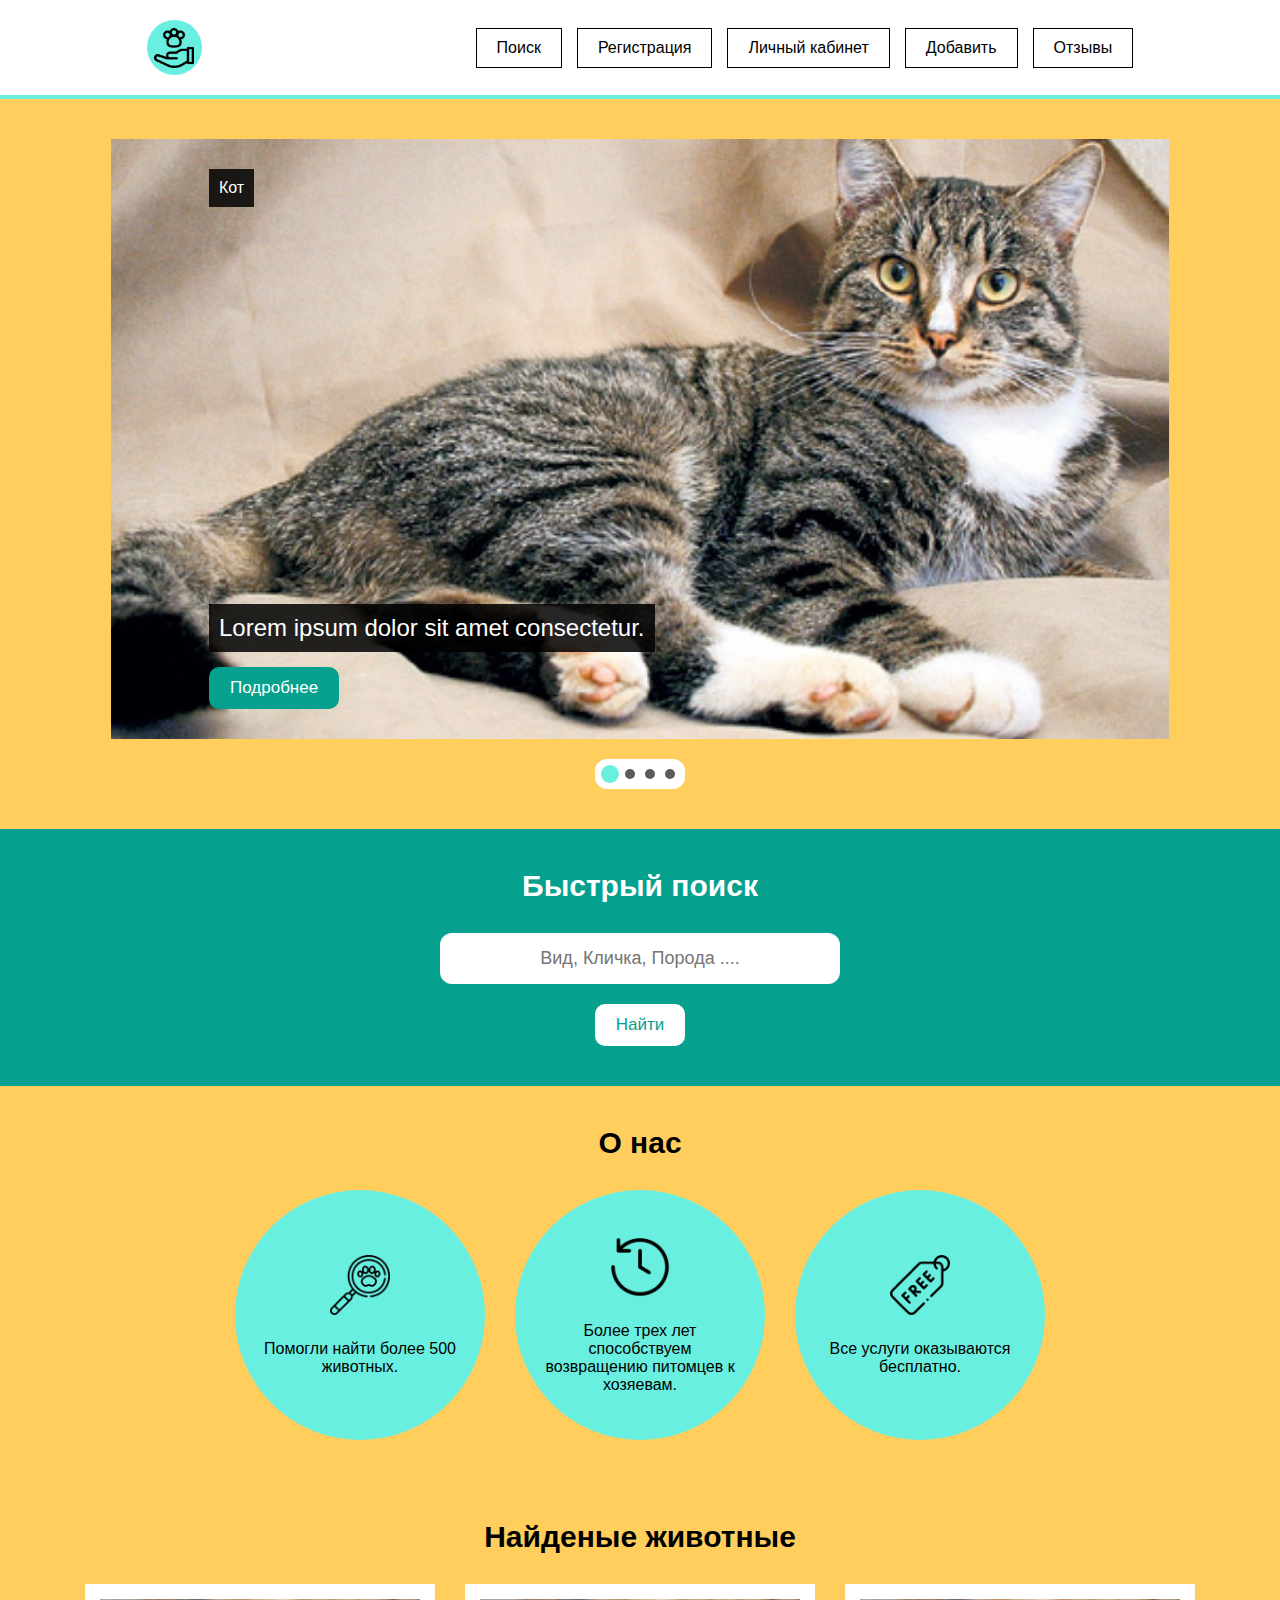
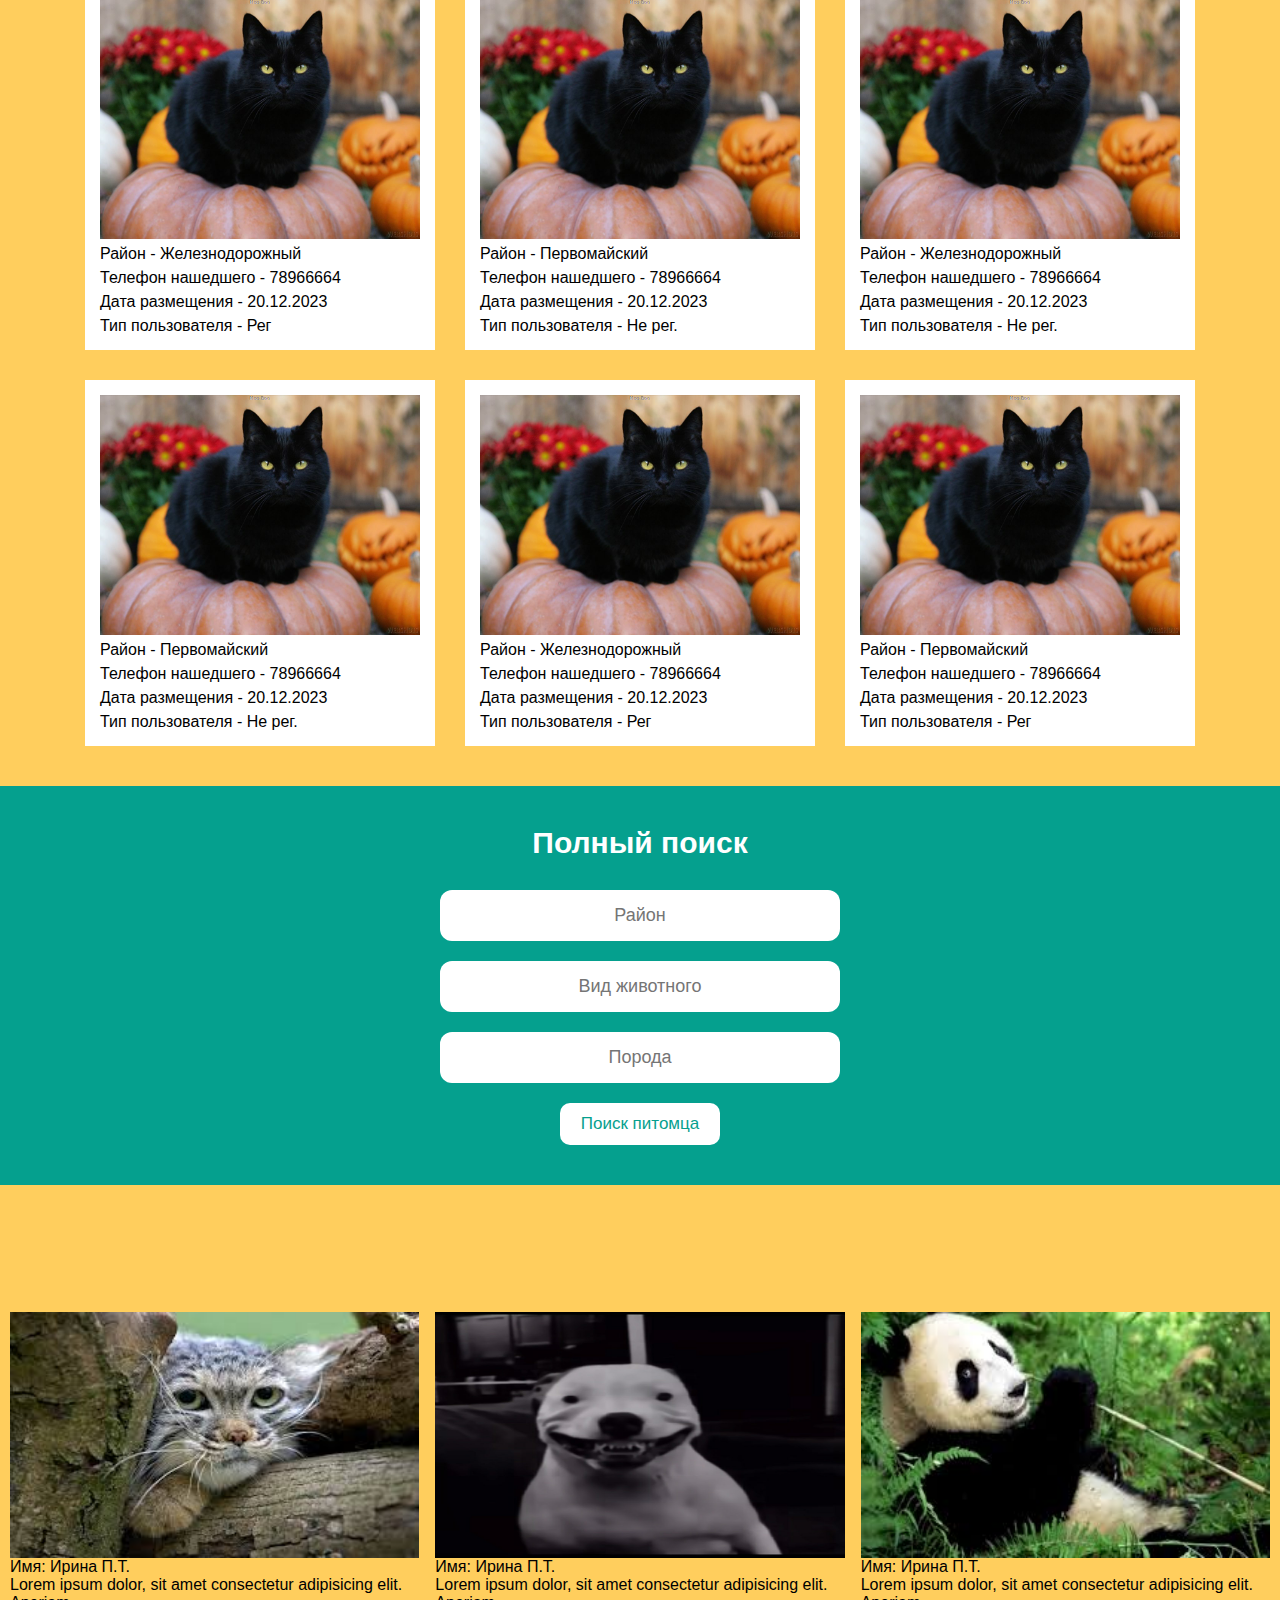
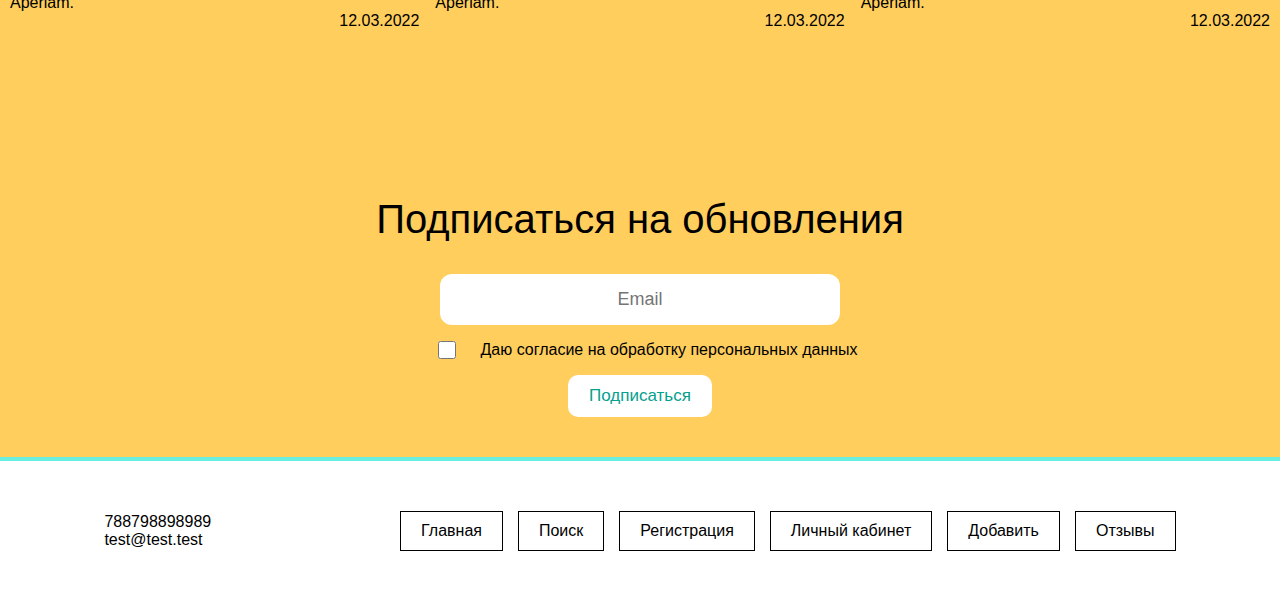
<file: index.html>
<!DOCTYPE html>
<html lang="en">
<head>
    <meta charset="UTF-8">
    <meta name="viewport" content="width=device-width, initial-scale=1.0">
    <title>Main</title>
    <link rel="stylesheet" href="assets/css/root.css">
    <link rel="stylesheet" href="assets/css/style.css">
</head>
<body>
    <header>
        <a href="index.html" class="logo"><img src="assets/media/logo.png" alt="Logo"></a>
        <nav>
            <a href="search.html">Поиск</a>
            <a href="register.html">Регистрация</a>
            <a href="personal.html">Личный кабинет</a>
            <a href="add.html">Добавить</a>
            <a href="reviews.html">Отзывы</a>
        </nav>
    </header>
    <main>

        <section class="slider__sec">
            <div class="container">
                <div class="slide__block">
                    <img src="assets/media/slide.jpg" alt="Slide">
                    <p class="top__text">Кот</p>
                    <p class="short__desc">Lorem ipsum dolor sit amet consectetur.</p>
                    <a href="#" class="btn">Подробнее</a>
                </div>
                <div class="slide__nav">
                    <a class="active" href="#"></a>
                    <a href="#"></a>
                    <a href="#"></a>
                    <a href="#"></a>
                </div>
            </div>
        </section>
        <section class="fast_search__sec">
            <div class="container">
                <h2 class="sec__title reverse">Быстрый поиск</h2>
                <form action="#">
                    <input type="text" placeholder="Вид, Кличка, Порода ....">
                    <button type="submit" class="btn btn__reverse">Найти</button>
                </form>
            </div>
        </section>
        <section class="facts_company__sec">
            <div class="container">
                <h2 class="sec__title">О нас</h2>
                <div class="facts__list">
                    <div class="fact">
                        <img src="assets/media/facts/1.png" alt="1">
                        <p>Помогли найти более 500 животных.</p>
                    </div>
                    <div class="fact">
                        <img src="assets/media/facts/2.png" alt="2">
                        <p>Более трех лет способствуем возвращению питомцев к хозяевам.</p>
                    </div>
                    <div class="fact">
                        <img src="assets/media/facts/3.png" alt="3">
                        <p>Все услуги оказываются бесплатно.</p>
                    </div>
                </div>
            </div>
        </section>
        <section class="search_card_animal__sec">
            <div class="container">
                <h2 class="sec__title">Найденые животные</h2>
                <div class="search_card_animal__list">
                    <div class="card">
                        <img src="assets/media/card/1.jpg" alt="#">
                        <p class="district">Район - Железнодорожный</p>
                        <p class="phone">Телефон нашедшего - 78966664</p>
                        <p class="date__start">Дата размещения - 20.12.2023</p>
                        <p class="user">Тип пользователя - Рег</p>
                    </div>
                    <div class="card">
                        <img src="assets/media/card/1.jpg" alt="#">
                        <p class="district">Район - Первомайский</p>
                        <p class="phone">Телефон нашедшего - 78966664</p>
                        <p class="date__start">Дата размещения - 20.12.2023</p>
                        <p class="user">Тип пользователя - Не рег.</p>
                    </div>
                    <div class="card">
                        <img src="assets/media/card/1.jpg" alt="#">
                        <p class="district">Район - Железнодорожный</p>
                        <p class="phone">Телефон нашедшего - 78966664</p>
                        <p class="date__start">Дата размещения - 20.12.2023</p>
                        <p class="user">Тип пользователя - Не рег.</p>
                    </div>
                    <div class="card">
                        <img src="assets/media/card/1.jpg" alt="#">
                        <p class="district">Район - Первомайский</p>
                        <p class="phone">Телефон нашедшего - 78966664</p>
                        <p class="date__start">Дата размещения - 20.12.2023</p>
                        <p class="user">Тип пользователя - Не рег.</p>
                    </div>
                    <div class="card">
                        <img src="assets/media/card/1.jpg" alt="#">
                        <p class="district">Район - Железнодорожный</p>
                        <p class="phone">Телефон нашедшего - 78966664</p>
                        <p class="date__start">Дата размещения - 20.12.2023</p>
                        <p class="user">Тип пользователя - Рег</p>
                    </div>
                    <div class="card">
                        <img src="assets/media/card/1.jpg" alt="#">
                        <p class="district">Район - Первомайский</p>
                        <p class="phone">Телефон нашедшего - 78966664</p>
                        <p class="date__start">Дата размещения - 20.12.2023</p>
                        <p class="user">Тип пользователя - Рег</p>
                    </div>
                </div>
            </div>
        </section>
        <section class="main_search__sec">
            <div class="container">
                <h2 class="sec__title reverse">Полный поиск</h2>
                <form action="#">
                    <input type="text" placeholder="Район">
                    <input type="text" placeholder="Вид животного">
                    <input type="text" placeholder="Порода">
                    <button class="btn btn__reverse" type="submit">Поиск питомца</button> 
                </form>
            </div>
        </section>
        <section class="reviews__sec">
            <div class="container">
                <div class="reviews__block">
                    <div class="review__card">
                        <img src="assets/media/rev/1.jpeg" alt="#" class="image">
                        <p class="name">
                            Имя: Ирина П.Т.
                        </p>
                        <p class="desc">
                            Lorem ipsum dolor, sit amet consectetur adipisicing elit. Aperiam.
                        </p>
                        <p class="date">12.03.2022</p>
                    </div>
                    <div class="review__card">
                        <img src="assets/media/rev/2.jpg" alt="#" class="image">
                        <p class="name">
                            Имя: Ирина П.Т.
                        </p>
                        <p class="desc">
                            Lorem ipsum dolor, sit amet consectetur adipisicing elit. Aperiam.
                        </p>
                        <p class="date">12.03.2022</p>
                    </div>
                    <div class="review__card">
                        <img src="assets/media/rev/3.jpeg" alt="#" class="image">
                        <p class="name">
                            Имя: Ирина П.Т.
                        </p>
                        <p class="desc">
                            Lorem ipsum dolor, sit amet consectetur adipisicing elit. Aperiam.
                        </p>
                        <p class="date">12.03.2022</p>
                    </div>
                </div>
            </div>
        </section>
        <section class="sub__sec">
            <p>Подписаться на обновления</p>
            <div class="container">

                <form action="#">
                    <input type="email" placeholder="Email">
                    <label for="agree">
                        <input type="checkbox" name="agree" id="agree">
                        <span>Даю согласие на обработку персональных данных</span>
                    </label>
                    <button class="btn btn__reverse" type="submit">Подписаться</button>
                </form>
            </div>
        </section>

    </main>
    <footer>
        <div class="contact">
            <p class="phone">788798898989</p>
            <p class="mail">test@test.test</p>
        </div>
        <nav>
            <a href="index.html">Главная</a>
            <a href="search.html">Поиск</a>
            <a href="register.html">Регистрация</a>
            <a href="personal.html">Личный кабинет</a>
            <a href="add.html">Добавить</a>
            <a href="reviews.html">Отзывы</a>
        </nav>
    </footer>
</body>
</html>
</file>
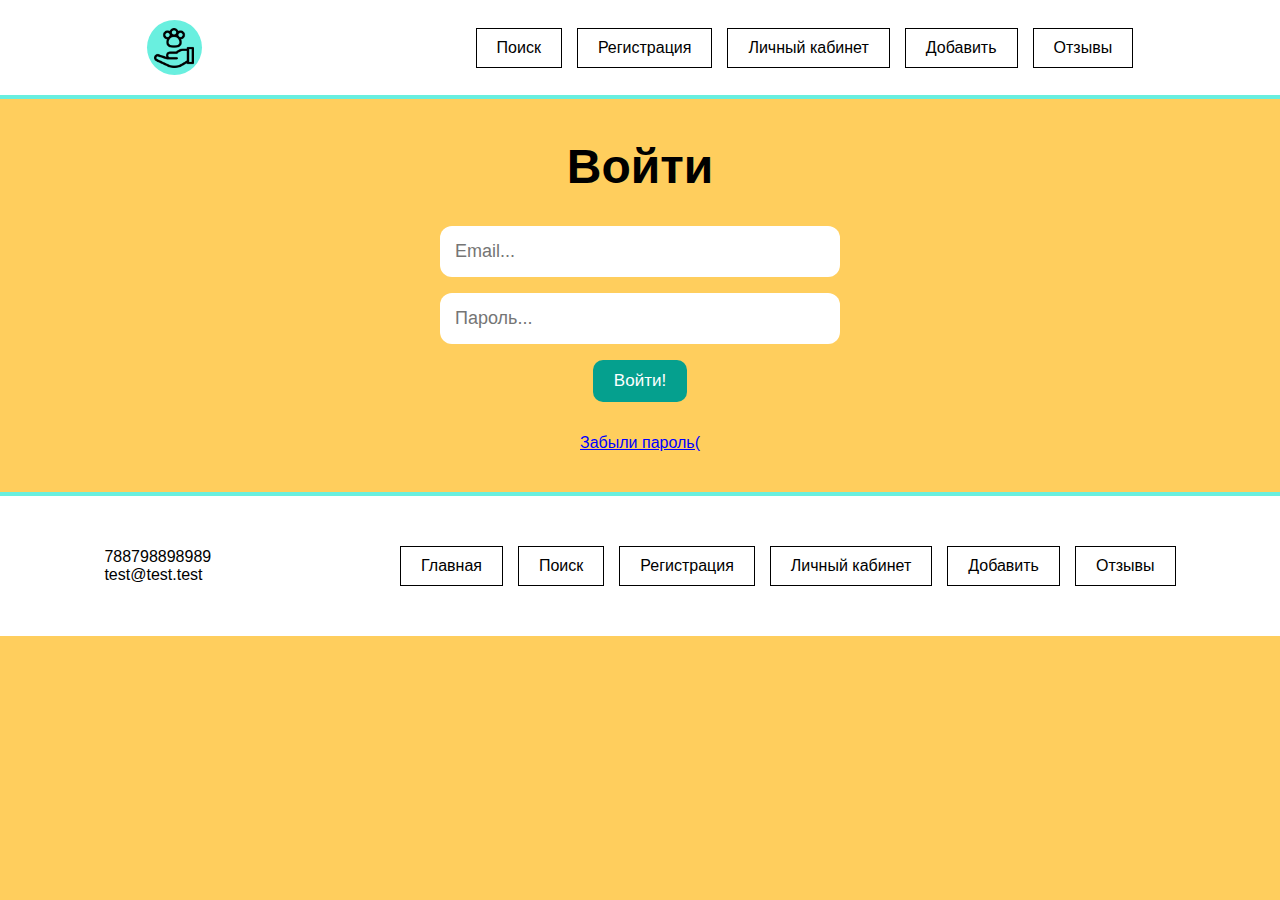
<file: login.html>
<!DOCTYPE html>
<html lang="en">
<head>
    <meta charset="UTF-8">
    <meta name="viewport" content="width=device-width, initial-scale=1.0">
    <title>Login</title>
    <link rel="stylesheet" href="assets/css/root.css">
    <link rel="stylesheet" href="assets/css/style.css">
    <link rel="stylesheet" href="assets/css/login.css">
</head>
<body>
    <header>
        <a href="index.html" class="logo"><img src="assets/media/logo.png" alt="Logo"></a>
        <nav>
            <a href="search.html">Поиск</a>
            <a href="register.html">Регистрация</a>
            <a href="personal.html">Личный кабинет</a>
            <a href="add.html">Добавить</a>
            <a href="reviews.html">Отзывы</a>
        </nav>
    </header>

    <main>
        <section class="login__form">
            <h1>Войти</h1>
            <form action="#">
                <input type="email" placeholder="Email...">
                <input type="password" placeholder="Пароль...">
                <button class="btn" type="submit">Войти!</button>
            </form>
            <a href="#">Забыли пароль(</a>
        </section>
    </main>

    <footer>
        <div class="contact">
            <p class="phone">788798898989</p>
            <p class="mail">test@test.test</p>
        </div>
        <nav>
            <a href="index.html">Главная</a>
            <a href="search.html">Поиск</a>
            <a href="register.html">Регистрация</a>
            <a href="personal.html">Личный кабинет</a>
            <a href="add.html">Добавить</a>
            <a href="reviews.html">Отзывы</a>
        </nav>
    </footer>
</body>
</html>
</file>
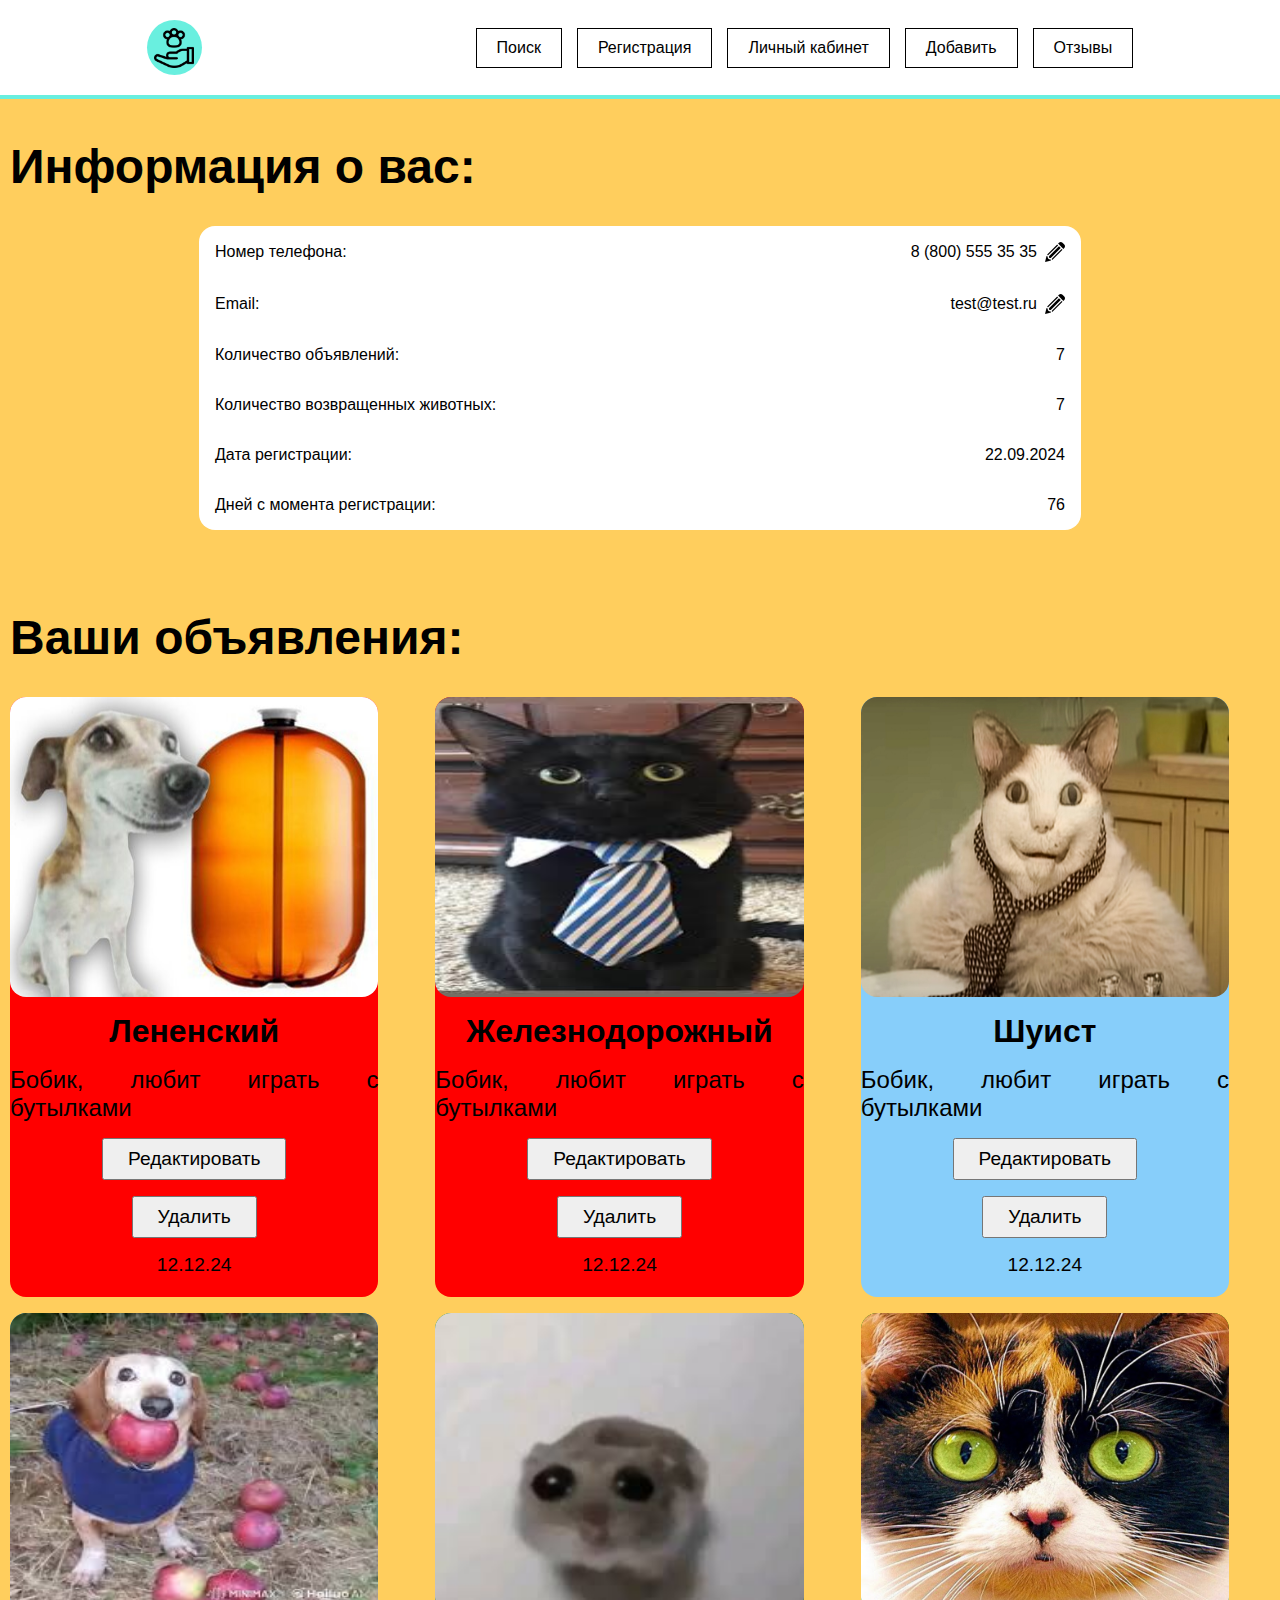
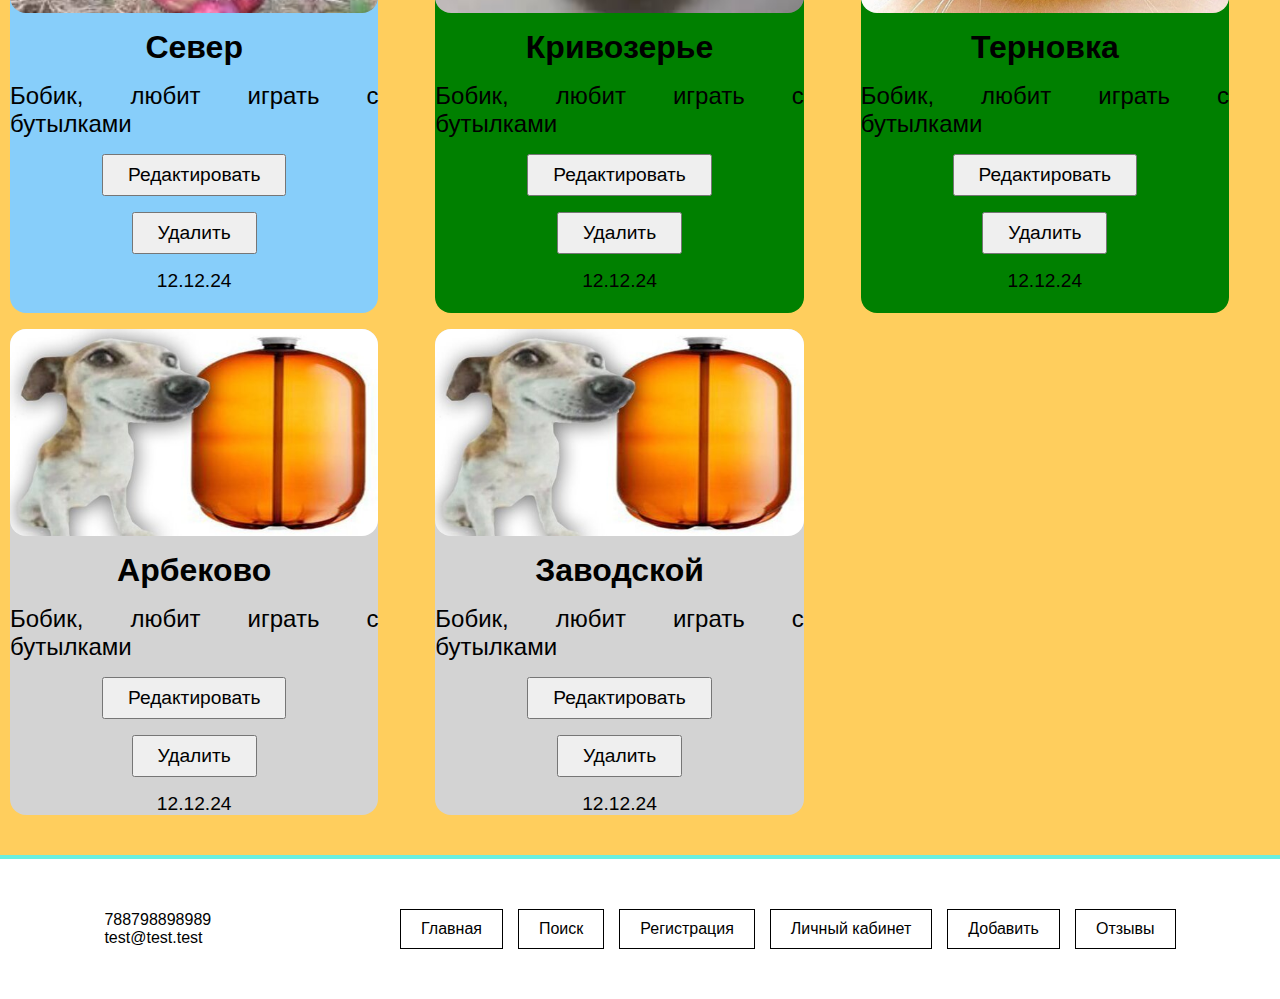
<file: personal.html>
<!DOCTYPE html>
<html lang="en">
<head>
    <meta charset="UTF-8">
    <meta name="viewport" content="width=device-width, initial-scale=1.0">
    <title>Personal</title>
    <link rel="stylesheet" href="assets/css/root.css">
    <link rel="stylesheet" href="assets/css/style.css">
    <link rel="stylesheet" href="assets/css/personal.css">
</head>
</head>
<body>
    <header>
        <a href="index.html" class="logo"><img src="assets/media/logo.png" alt="Logo"></a>
        <nav>
            <a href="search.html">Поиск</a>
            <a href="register.html">Регистрация</a>
            <a href="personal.html">Личный кабинет</a>
            <a href="add.html">Добавить</a>
            <a href="reviews.html">Отзывы</a>
        </nav>
    </header>

    <main>
        <section class="personal__info">
            <h1>Информация о вас:</h1>
            <div class="info__block">
                <div>
                    <span>Номер телефона:</span>
                    <div>
                        <span>8 (800) 555 35 35</span>
                        <img src="assets/media/facts/4.svg" alt="">
                    </div>
                </div>
                <div>
                    <span>Email:</span>
                    <div>
                        <span>test@test.ru</span>
                        <img src="assets/media/facts/4.svg" alt="">
                    </div>
                </div>
                <div>
                    <span>Количество объявлений:</span>
                    <div>
                        <span>7</span>
                        <!-- <img src="assets/media/facts/4.svg" alt=""> -->
                    </div>
                </div>
                <div>
                    <span>Количество возвращенных животных:</span>
                    <div>
                        <span>7</span>
                        <!-- <img src="assets/media/facts/4.svg" alt=""> -->
                    </div>
                </div>
                <div>
                    <span>Дата регистрации:</span>
                    <div>
                        <span>22.09.2024</span>
                        <!-- <img src="assets/media/facts/4.svg" alt=""> -->
                    </div>
                </div>
                <div>
                    <span>Дней с момента регистрации:</span>
                    <div>
                        <span>76</span>
                        <!-- <img src="assets/media/facts/4.svg" alt=""> -->
                    </div>
                </div>
            </div>
        </section>
        <section class="personal__ad">
            <h1>Ваши объявления:</h1>

            <div class="personal__ad__block">
                <div class="per__act__box">
                    <img src="assets/media/ad/собака и кега.jpg" alt="">
                    <h2>
                        Лененский
                    </h2>
                    <p>
                        Бобик, любит играть с бутылками
                    </p>

                    <button>Редактировать</button>
                    <button>Удалить</button>
                    <span>12.12.24</span>

                </div>
                <div class="per__act__box">
                    <img src="assets/media/ad/кот в галстуке.jpg" alt="">
                    <h2>
                        Железнодорожный
                    </h2>
                    <p>
                        Бобик, любит играть с бутылками
                    </p>
                    <button>Редактировать</button>
                    <button>Удалить</button>
                    <span>12.12.24</span>
                </div>
                <div class="per__mod__box">
                    <img src="assets/media/ad/кот бу.jpg" alt="">
                    <h2>
                        Шуист
                    </h2>
                    <p>
                        Бобик, любит играть с бутылками
                    </p>
                    <button>Редактировать</button>
                    <button>Удалить</button>
                    <span>12.12.24</span>
                </div>
                <div class="per__mod__box">
                    <img src="assets/media/ad/собака и яблоко.jpg" alt="">
                    <h2>
                        Север
                    </h2>
                    <p>
                        Бобик, любит играть с бутылками
                    </p>
                    <button>Редактировать</button>
                    <button>Удалить</button>
                    <span>12.12.24</span>
                </div>
                <div class="per__comp__box">
                    <img src="assets/media/ad/хомяк.jpg" alt="">
                    <h2>
                        Кривозерье
                    </h2>
                    <p>
                        Бобик, любит играть с бутылками
                    </p>
                    <button>Редактировать</button>
                    <button>Удалить</button>
                    <span>12.12.24</span>
                </div>
                <div class="per__comp__box">
                    <img src="assets/media/ad/куки.jpg" alt="">
                    <h2>
                        Терновка
                    </h2>
                    <p>
                        Бобик, любит играть с бутылками
                    </p>
                    <button>Редактировать</button>
                    <button>Удалить</button>
                    <span>12.12.24</span>
                </div>
                <div class="per__arch__box">
                    <img src="assets/media/ad/собака и кега.jpg" alt="">
                    <h2>
                        Арбеково
                    </h2>
                    <p>
                        Бобик, любит играть с бутылками
                    </p>
                    <button>Редактировать</button>
                    <button>Удалить</button>
                    <span>12.12.24</span>
                </div>
                <div class="per__arch__box">
                    <img src="assets/media/ad/собака и кега.jpg" alt="">
                    <h2>
                        Заводской
                    </h2>
                    <p>
                        Бобик, любит играть с бутылками
                    </p>
                    <button>Редактировать</button>
                    <button>Удалить</button>
                    <span>12.12.24</span>
                </div>
            </div>
        </section>
    </main>


    <footer>
        <div class="contact">
            <p class="phone">788798898989</p>
            <p class="mail">test@test.test</p>
        </div>
        <nav>
            <a href="index.html">Главная</a>
            <a href="search.html">Поиск</a>
            <a href="register.html">Регистрация</a>
            <a href="personal.html">Личный кабинет</a>
            <a href="add.html">Добавить</a>
            <a href="reviews.html">Отзывы</a>
        </nav>
    </footer>
</body>
</html>
</file>
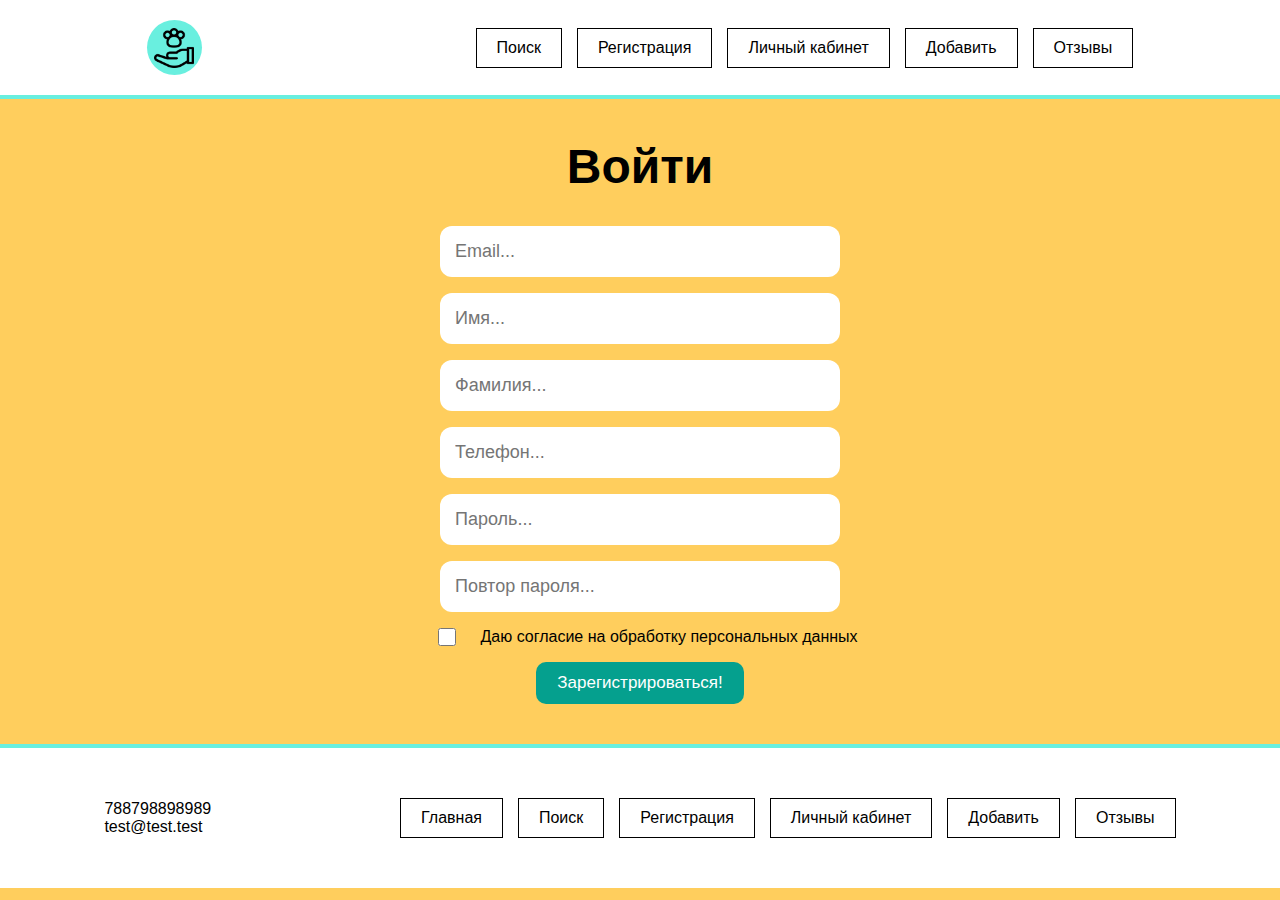
<file: register.html>
<!DOCTYPE html>
<html lang="en">
<head>
    <meta charset="UTF-8">
    <meta name="viewport" content="width=device-width, initial-scale=1.0">
    <title>Register</title>
    <link rel="stylesheet" href="assets/css/root.css">
    <link rel="stylesheet" href="assets/css/style.css">
    <link rel="stylesheet" href="assets/css/login.css">
</head>
<body>
    <header>
        <a href="index.html" class="logo"><img src="assets/media/logo.png" alt="Logo"></a>
        <nav>
            <a href="search.html">Поиск</a>
            <a href="register.html">Регистрация</a>
            <a href="personal.html">Личный кабинет</a>
            <a href="add.html">Добавить</a>
            <a href="reviews.html">Отзывы</a>
        </nav>
    </header>

    <main>
        <section class="login__form">
            <h1>Войти</h1>
            <form action="#">
                <input type="email" placeholder="Email...">
                <input type="text" placeholder="Имя...">
                <input type="text" placeholder="Фамилия...">
                <input type="text" placeholder="Телефон...">
                <input type="password" placeholder="Пароль...">
                <input type="password" placeholder="Повтор пароля...">
                <label for="agree">
                    <input type="checkbox" name="agree" id="agree">
                    <span>Даю согласие на обработку персональных данных</span>
                </label>
                <button class="btn" type="submit">Зарегистрироваться!</button>
            </form>
        </section>
    </main>

    <footer>
        <div class="contact">
            <p class="phone">788798898989</p>
            <p class="mail">test@test.test</p>
        </div>
        <nav>
            <a href="index.html">Главная</a>
            <a href="search.html">Поиск</a>
            <a href="register.html">Регистрация</a>
            <a href="personal.html">Личный кабинет</a>
            <a href="add.html">Добавить</a>
            <a href="reviews.html">Отзывы</a>
        </nav>
    </footer>
</body>
</html>
</file>
<file: assets/css/root.css>
*{
    margin: 0;
    padding: 0;
    box-sizing: border-box;
}

html, body{
    width: 100%;
    min-height: 100vh;
    background-color: #ffce5d;
    color: #000;
    font-size: 16px;
    font-family: Arial, Helvetica, sans-serif;
    font-weight: 400;
    font-style: normal;
}

a{
    text-decoration: none;
    color: #000;
}

ul, ol, li{
    list-style: none;
}

h1, h2, h3, h4{
    font-size: 16px;
    font-weight: 400;
}

img{
    display: block;
    width: 100%;
    height: auto;
}

section{
    width: 100%;
    padding: 40px 10px;
    display: flex;
    justify-content: center;
}

.container{
    max-width: 1440px;
    width: 100%;
    display: flex;
    flex-direction: column;
}

.btn{
    outline: none;
    border: none;
    display: flex;
    width: fit-content;
    font-size: 17px;
    border-radius: 10px;
    background-color: #05a08e;
    color: #fff;
    padding: 10px 20px;
    border: 1px solid transparent;
    cursor: pointer;
    transition: 0.4s;

    &:hover{
        border-color: #05a08e;
        background-color: #fff;
        color: #05a08e;
    }

    &:active{
        background-color: #000;
        color: #fff;
        border-color: transparent;
    }

    &.btn__reverse{
        color: #05a08e;
        background-color: #fff;

        &:hover{
            border-color: #fff;
            background-color: #05a08e;
            color: #fff;
        }

        &:active{
            background-color: #000;
            color: #fff;
            border-color: transparent;
        }

    }

}

.sec__title{
    width: 100%;
    font-size: 30px;
    color: #000;
    font-weight: 600;
    margin-bottom: 30px;
    text-align: center;

    &.reverse{
        color: #fff;
    }

}
</file>
<file: assets/css/style.css>
header{

    width: 100%;
    padding: 20px 10px;
    display: flex;
    align-items: center;
    justify-content: space-around;
    border-bottom: 4px solid #69efdf;

    background-color: #fff;

    & a.logo{
        display: flex;
        justify-content: center;
        align-items: center;
        background-color: #69efdf;
        border-radius: 50%;
        width: 55px;
        height: 55px;

        & img{
            width: 40px;
            height: 40px;
        }

    }

    & nav{
        display: flex;
        gap: 15px;
        width: fit-content;
        flex-wrap: wrap;
        
        & a{
            display: flex;
            width: fit-content;
            border: 1px solid #000;
            padding: 10px 20px;
            transition: 0.4s;

            &:hover{
                background-color: #69efdf;
            }

        }
        
    }

}

main{

    width: 100%;
    display: flex;
    align-items: center;
    flex-direction: column;

    & .slider__sec{

        & .slide__block{
            width: 70%;
            height: 600px;
            position: relative;
            background-color: #5c5c5c;
            flex-direction: column;
            justify-content: center;
            padding: 30px 10px;
            gap: 15px;
            margin:  0 auto;
            display: flex;

            & img{
                top: 0;
                left: 50%;
                transform: translateX(-50%);
                position: absolute;
                width: auto;
                height: 600px;
                z-index: 1;
            }

            & p{
                position: relative;
                z-index: 2;
                padding: 10px;
                background-color: #000000d9;
                width: fit-content;
                color: #fff;

                &.top__text{
                    margin-bottom: auto;
                }

                &.short__desc{
                    font-size: 24px;
                }

            }

            & .btn{
                position: relative;
                z-index: 2;
            }

        }

        & .slide__nav{
            width: fit-content;
            display: flex;
            gap: 10px;
            align-items: center;
            margin: 0 auto;
            padding: 10px;
            background-color: #fff;
            border-radius: 12px;
            margin-top: 20px;

            & a{
                border-radius: 50%;
                background-color: #5c5c5c;
                width: 10px;
                height: 10px;
                cursor: pointer;
                transition: 0.4s;

                &:hover{
                    transform: scale(1.4);
                }

                &.active{
                    transform: scale(1.8);
                    background-color: #69efdf;
                }

            }

        }

    }

    & .fast_search__sec{
        background-color: #05a08e;

        & form{
            display: flex;
            flex-direction: column;
            gap: 20px;
            width: 100%;
            padding: 0 30px;
            align-items: center;

            & input{
                max-width: 400px;
                outline: none;
                border: none;
                width: 100%;
                text-align: center;
                padding: 15px;
                border-radius: 12px;
                background-color: #fff;
                color: #000;
                font-size: 18px;
            }

        }

    }

    & .facts_company__sec{

        & .facts__list{
            display: flex;
            flex-wrap: wrap;
            justify-content: center;
            gap: 30px;
            width: 100%;

            & .fact{
                display: flex;
                flex-direction: column;
                justify-content: center;
                align-items: center;
                width: 250px;
                height: 250px;
                background-color: #69efdf;
                border-radius: 50%;
                gap: 25px;

                & img{
                    width: 60px;
                    height: auto;
                }

                & p{
                    max-width: 200px;
                    text-align: center;
                }

            }

        }  

    }

    & .search_card_animal__sec{

        & .search_card_animal__list{
            display: flex;
            flex-wrap: wrap;
            width: 100%;
            gap: 30px;
            justify-content: center;

            & .card{
                display: flex;
                flex-direction: column;
                padding: 15px;
                background-color: #fff;
                max-width: 350px;
                width: 100%;
                gap: 6px;
            }
            
        }

    }

    & .main_search__sec{

        background-color: #05a08e;

        & form{
            display: flex;
            flex-direction: column;
            justify-content: center;
            align-items: center;
            gap: 20px;
            
            & input{
                max-width: 400px;
                outline: none;
                border: none;
                width: 100%;
                text-align: center;
                padding: 15px;
                border-radius: 12px;
                background-color: #fff;
                color: #000;
                font-size: 18px;
            }

        }

    }

}

footer{
    width: 100%;
    padding: 50px 10px;
    display: flex;
    align-items: center;
    justify-content: space-around;
    border-top: 4px solid #69efdf;

    background-color: #fff;

    & nav{
        display: flex;
        gap: 15px;
        width: fit-content;
        flex-wrap: wrap;
        
        & a{
            display: flex;
            width: fit-content;
            border: 1px solid #000;
            padding: 10px 20px;
            transition: 0.4s;

            &:hover{
                background-color: #69efdf;
            }

        }
        
    }

}


.reviews__block{
    display: grid;
    grid-template-columns: 1fr 1fr 1fr;
    gap: 1rem;

}

.review__card{
    display: flex;
    flex-direction: column;
    justify-content: center;
    align-items: flex-start;
}

.date{
    align-self: flex-end;
}

.review__card>img{
    height: 50%;   
}

.sub__sec{
    display: flex;
    flex-direction: column;
    justify-content: center;
    align-items: center;
    gap: 2rem;

    &>p{
        font-size: 2.5rem;
    }

    & .container{
        display: flex;
        align-items: center;
        justify-content: center;

        & form{
            display: flex;
            flex-direction: column;
            align-items: center;
            justify-content: center;
            gap: 1rem;

            &>input{
                max-width: 400px;
                outline: none;
                border: none;
                width: 100%;
                text-align: center;
                padding: 15px;
                border-radius: 12px;
                background-color: #fff;
                color: #000;
                font-size: 18px;
            }

            & label{
                display: flex;
                flex-direction: row;
                gap: 0.5rem;

                & input{
                    width: 50px;
                }
                

                & span{
                    object-fit: cover;
                }
            }
        }
    }
}
</file>
<file: assets/css/login.css>
.login__form{
    display: flex;
    flex-direction: column;
    gap: 2rem;
    width: 100%;
    align-items: center;
    justify-content: center;
    &>h1{
        font-size: 3rem;
        font-weight: bold;

    }

    &>form{
        display: flex;
        flex-direction: column;
        justify-content: center;
        align-items: center;
        gap: 1rem;
        width: 50%;

        &>input{
            max-width: 400px;
            outline: none;
            border: none;
            width: 100%;
            text-align: start;
            padding: 15px;
            border-radius: 12px;
            background-color: #fff;
            color: #000;
            font-size: 18px;
        }

        & label{
            display: flex;
            flex-direction: row;
            gap: 0.5rem;

            & input{
                width: 50px;
            }
            

            & span{
                object-fit: cover;
            }
        }
    }

    &>a{
        color: blue;
        text-decoration:underline ;
    }
}
</file>
<file: assets/css/personal.css>
.personal__info{
    display: flex;
    flex-direction: column;
    width: 100%;
    align-items: center;
    justify-content: center;
    gap: 2rem;

    &>h1{
        font-size: 3rem;
        font-weight: bold;
        align-self: flex-start;
    }

    &>.info__block{
        background-color: white;
        border-radius: 1rem;
        width: 70%;

        &>div{
            display: flex;
            flex-direction: row;
            align-items: center;
            justify-content: space-between;
            width: 100%;
            padding: 1rem;

            &>div{
                display: flex;
                flex-direction: row;
                align-items: center;
                justify-content: flex-end;
                gap: 0.5rem;

                &>img{
                    width: 20px;
                    cursor: pointer;
                }
            
            }
        }
    }
}

.personal__ad{
    display: flex;
    flex-direction: column;
    width: 100%;
    align-items: center;
    justify-content: center;
    gap: 2rem;

    &>h1{
        font-size: 3rem;
        font-weight: bold;
        align-self: flex-start;
    }

    &>.personal__ad__block{
        display: grid;
        grid-template-columns: 1fr 1fr 1fr;
        gap: 1rem;
        width: 100%;

        &>div{
            display: flex;
            flex-direction: column;
            align-items: center;
            justify-content: flex-start;
            gap: 1rem;
            width: 90%;
            max-height: 600px;
            border-radius: 1rem;

            &>img{
                width: 100%;
                height: 50%;
                border-radius: 1rem;

            }

            &>h2{
                font-size: 2rem;
                font-weight: bold;
            }

            &>p{
                font-size: 1.5rem;
                text-align: justify;
            }

            &>span{
                font-size: 1.2rem;
                justify-self: end;            }

            &>button{
                font-size: 1.2rem;
                padding: 0.5rem 1.5rem;
                justify-self: end;
                
            }
        }

        &>.per__act__box{
            background-color:red;
        }
    
        &>.per__mod__box{
            background-color: lightskyblue;
        }
        &>.per__comp__box{
            background-color: green;
        }
        &>.per__arch__box{
            background-color: lightgrey;
        }

    }

   

    


}
</file>
